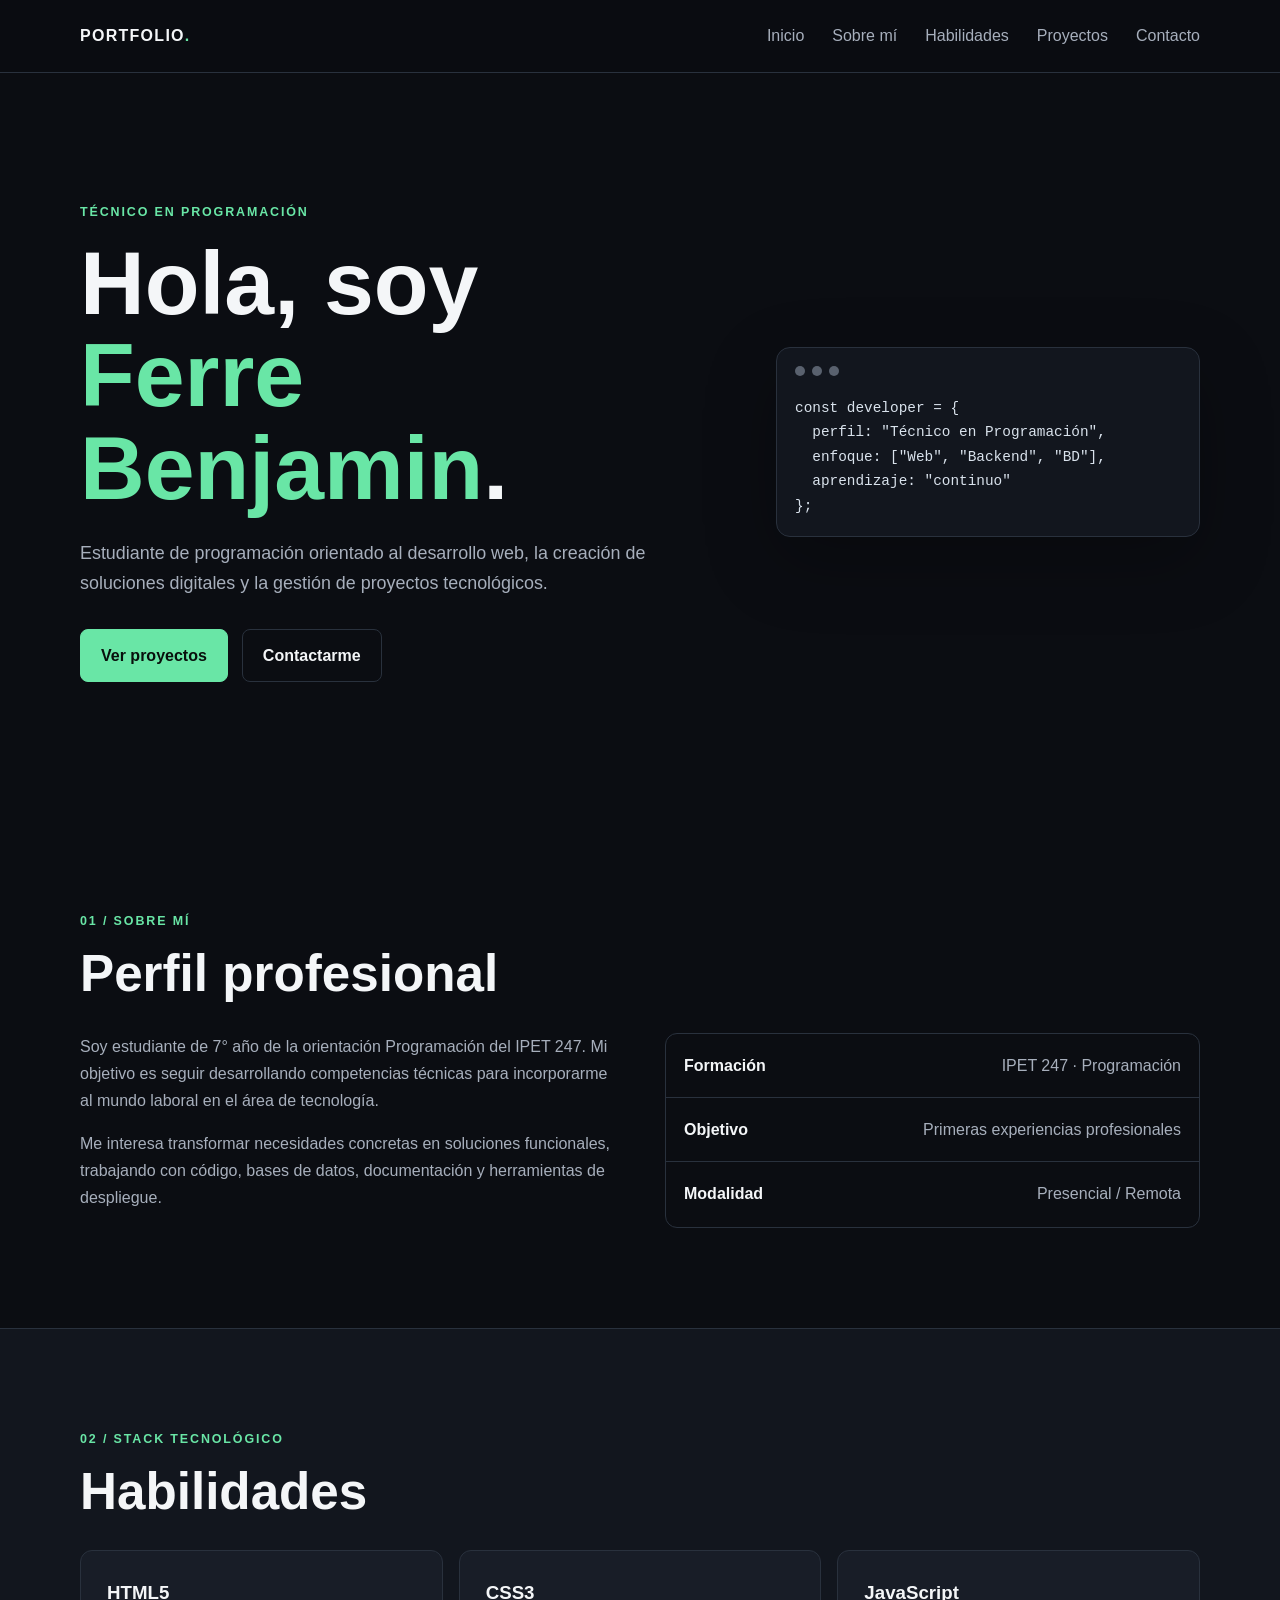
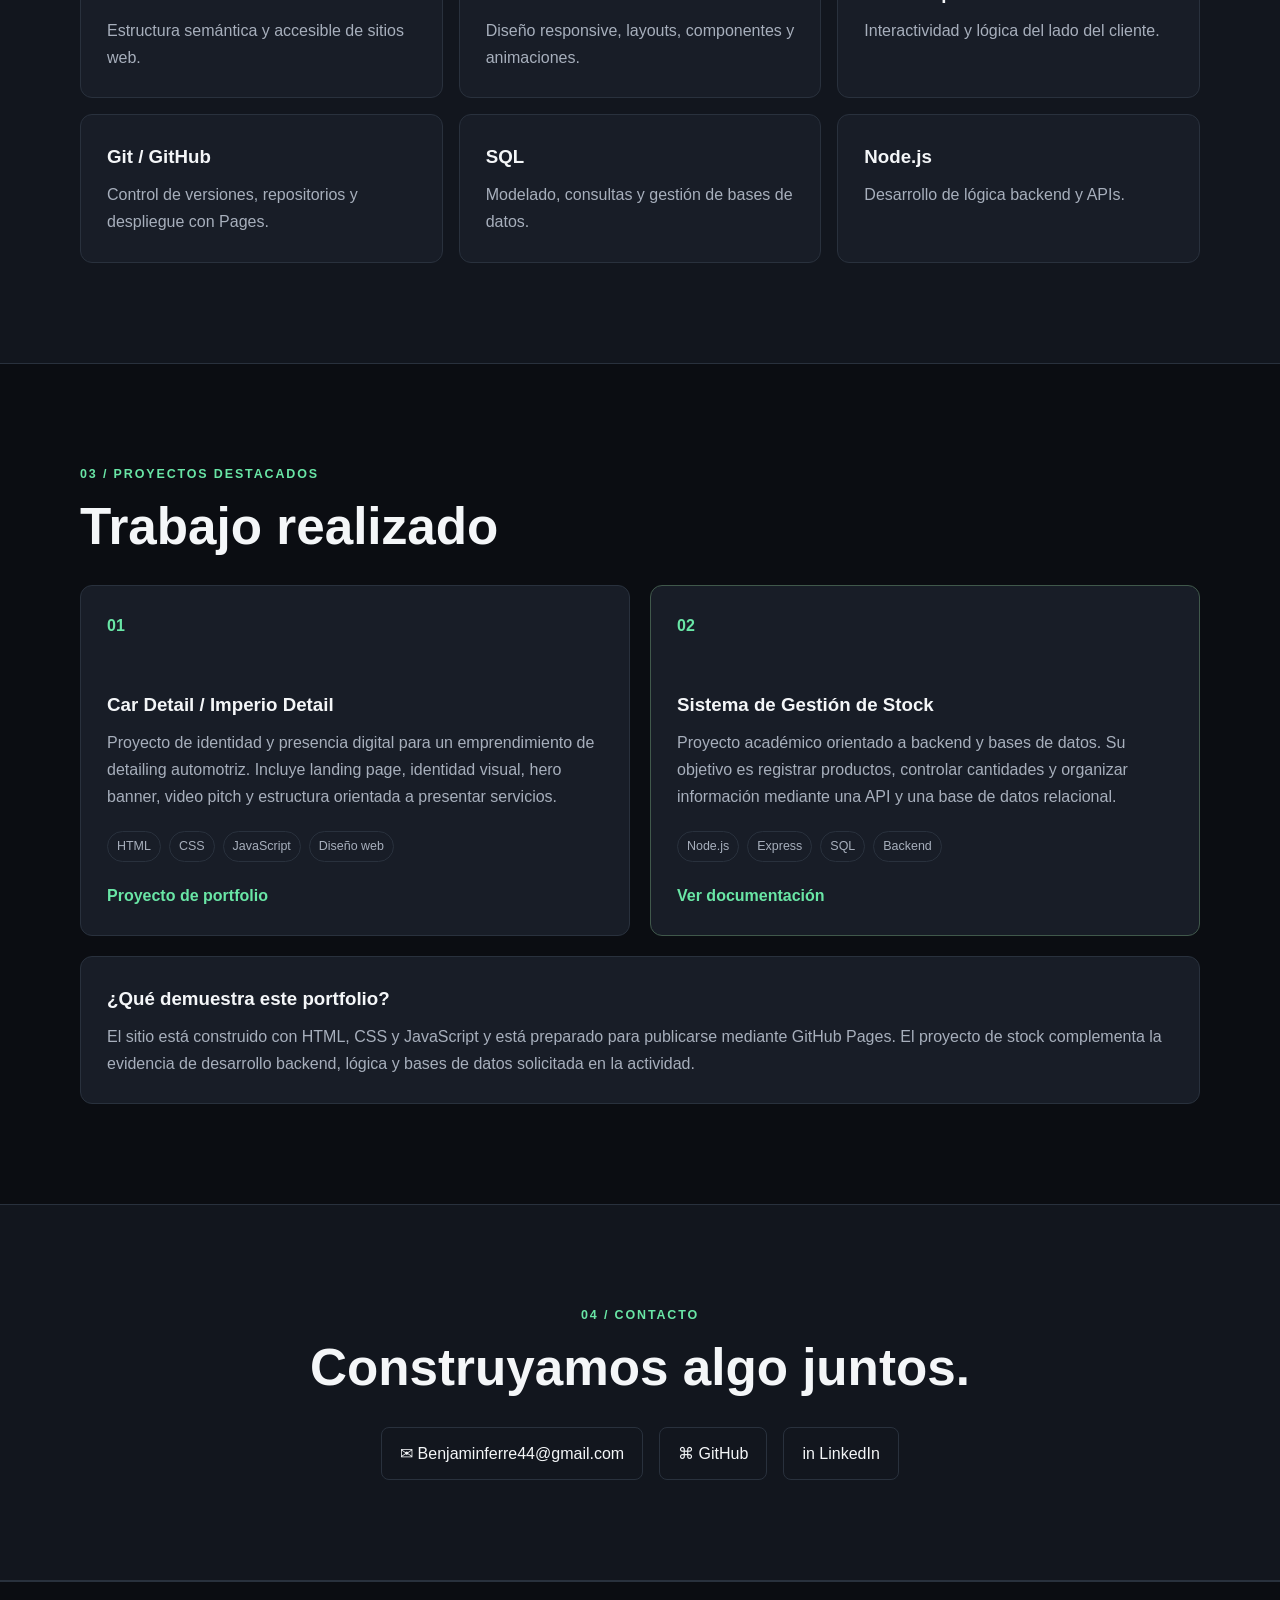
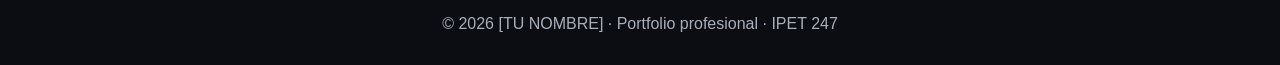
<file: index.html>
<!DOCTYPE html>
<html lang="es">
<head>
  <meta charset="UTF-8">
  <meta name="viewport" content="width=device-width, initial-scale=1.0">
  <meta name="description" content="Portfolio profesional de un Técnico en Programación.">
  <title>Portfolio | Técnico en Programación</title>
  <link rel="stylesheet" href="style.css">
</head>
<body>
  <header class="header">
    <nav class="nav container">
      <a class="logo" href="#inicio">PORTFOLIO<span>.</span></a>
      <button class="menu-btn" id="menuBtn" aria-label="Abrir menú">☰</button>
      <ul class="nav-links" id="navLinks">
        <li><a href="#inicio">Inicio</a></li>
        <li><a href="#sobre-mi">Sobre mí</a></li>
        <li><a href="#habilidades">Habilidades</a></li>
        <li><a href="#proyectos">Proyectos</a></li>
        <li><a href="#contacto">Contacto</a></li>
      </ul>
    </nav>
  </header>

  <main>
    <section id="inicio" class="hero">
      <div class="container hero-grid">
        <div>
          <p class="eyebrow">TÉCNICO EN PROGRAMACIÓN</p>
          <h1>Hola, soy <span>Ferre Benjamin</span>.</h1>
          <p class="hero-text">
            Estudiante de programación orientado al desarrollo web, la creación de soluciones
            digitales y la gestión de proyectos tecnológicos.
          </p>
          <div class="hero-buttons">
            <a class="btn primary" href="#proyectos">Ver proyectos</a>
            <a class="btn secondary" href="#contacto">Contactarme</a>
          </div>
        </div>
        <div class="hero-card">
          <div class="terminal">
            <div class="terminal-top"><i></i><i></i><i></i></div>
            <pre><code>const developer = {
  perfil: "Técnico en Programación",
  enfoque: ["Web", "Backend", "BD"],
  aprendizaje: "continuo"
};</code></pre>
          </div>
        </div>
      </div>
    </section>

    <section id="sobre-mi" class="section">
      <div class="container">
        <p class="eyebrow">01 / SOBRE MÍ</p>
        <h2>Perfil profesional</h2>
        <div class="about-grid">
          <div>
            <p>
              Soy estudiante de 7° año de la orientación Programación del IPET 247.
              Mi objetivo es seguir desarrollando competencias técnicas para incorporarme
              al mundo laboral en el área de tecnología.
            </p>
            <p>
              Me interesa transformar necesidades concretas en soluciones funcionales,
              trabajando con código, bases de datos, documentación y herramientas de
              despliegue.
            </p>
          </div>
          <div class="info-box">
            <div><strong>Formación</strong><span>IPET 247 · Programación</span></div>
            <div><strong>Objetivo</strong><span>Primeras experiencias profesionales</span></div>
            <div><strong>Modalidad</strong><span>Presencial / Remota</span></div>
          </div>
        </div>
      </div>
    </section>

    <section id="habilidades" class="section alt">
      <div class="container">
        <p class="eyebrow">02 / STACK TECNOLÓGICO</p>
        <h2>Habilidades</h2>
        <div class="skills-grid">
          <article class="skill-card"><h3>HTML5</h3><p>Estructura semántica y accesible de sitios web.</p></article>
          <article class="skill-card"><h3>CSS3</h3><p>Diseño responsive, layouts, componentes y animaciones.</p></article>
          <article class="skill-card"><h3>JavaScript</h3><p>Interactividad y lógica del lado del cliente.</p></article>
          <article class="skill-card"><h3>Git / GitHub</h3><p>Control de versiones, repositorios y despliegue con Pages.</p></article>
          <article class="skill-card"><h3>SQL</h3><p>Modelado, consultas y gestión de bases de datos.</p></article>
          <article class="skill-card"><h3>Node.js</h3><p>Desarrollo de lógica backend y APIs.</p></article>
        </div>
      </div>
    </section>

    <section id="proyectos" class="section">
      <div class="container">
        <p class="eyebrow">03 / PROYECTOS DESTACADOS</p>
        <h2>Trabajo realizado</h2>
        <div class="projects-grid">
          <article class="project-card">
            <div class="project-number">01</div>
            <h3>Car Detail / Imperio Detail</h3>
            <p>
              Proyecto de identidad y presencia digital para un emprendimiento de detailing
              automotriz. Incluye landing page, identidad visual, hero banner, video pitch
              y estructura orientada a presentar servicios.
            </p>
            <div class="tags"><span>HTML</span><span>CSS</span><span>JavaScript</span><span>Diseño web</span></div>
            <a class="project-link" href="#" onclick="return false;">Proyecto de portfolio</a>
          </article>

          <article class="project-card featured">
            <div class="project-number">02</div>
            <h3>Sistema de Gestión de Stock</h3>
            <p>
              Proyecto académico orientado a backend y bases de datos. Su objetivo es
              registrar productos, controlar cantidades y organizar información mediante
              una API y una base de datos relacional.
            </p>
            <div class="tags"><span>Node.js</span><span>Express</span><span>SQL</span><span>Backend</span></div>
            <a class="project-link" href="backend-stock/README.md">Ver documentación</a>
          </article>
        </div>

        <div class="technical-note">
          <h3>¿Qué demuestra este portfolio?</h3>
          <p>
            El sitio está construido con HTML, CSS y JavaScript y está preparado para
            publicarse mediante GitHub Pages. El proyecto de stock complementa la evidencia
            de desarrollo backend, lógica y bases de datos solicitada en la actividad.
          </p>
        </div>
      </div>
    </section>

    <section id="contacto" class="section alt">
      <div class="container contact">
        <p class="eyebrow">04 / CONTACTO</p>
        <h2>Construyamos algo juntos.</h2>
        <div class="contact-links">
          <a href="mailto:TU_EMAIL">✉ Benjaminferre44@gmail.com</a>
          <a href="https://github.com/TU_USUARIO" target="_blank" rel="noopener">⌘ GitHub</a>
          <a href="https://www.linkedin.com/" target="_blank" rel="noopener">in LinkedIn</a>
        </div>
      </div>
    </section>
  </main>

  <footer>
    <div class="container">
      <p>© 2026 [TU NOMBRE] · Portfolio profesional · IPET 247</p>
    </div>
  </footer>

  <script src="script.js"></script>
</body>
</html>
</file>
<file: style.css>
* { box-sizing: border-box; margin: 0; padding: 0; }
:root {
  --bg: #0b0d12;
  --surface: #12161e;
  --surface-2: #181d27;
  --text: #f4f6f8;
  --muted: #a7afbc;
  --accent: #69e6a6;
  --border: #29313d;
  --max: 1120px;
}
html { scroll-behavior: smooth; }
body {
  font-family: Inter, Arial, sans-serif;
  background: var(--bg);
  color: var(--text);
  line-height: 1.7;
}
a { color: inherit; text-decoration: none; }
.container { width: min(92%, var(--max)); margin-inline: auto; }
.header {
  position: sticky; top: 0; z-index: 20;
  background: rgba(11,13,18,.9); backdrop-filter: blur(12px);
  border-bottom: 1px solid var(--border);
}
.nav { min-height: 72px; display: flex; align-items: center; justify-content: space-between; }
.logo { font-weight: 900; letter-spacing: .08em; }
.logo span, .hero h1 span { color: var(--accent); }
.nav-links { display: flex; list-style: none; gap: 28px; }
.nav-links a { color: var(--muted); transition: .2s; }
.nav-links a:hover { color: var(--text); }
.menu-btn { display: none; background: none; border: 0; color: var(--text); font-size: 1.5rem; }
.hero { min-height: 82vh; display: grid; align-items: center; padding: 80px 0; }
.hero-grid { display: grid; grid-template-columns: 1.2fr .8fr; gap: 60px; align-items: center; }
.eyebrow { color: var(--accent); font-size: .78rem; font-weight: 800; letter-spacing: .15em; margin-bottom: 14px; }
h1 { font-size: clamp(2.7rem, 7vw, 5.6rem); line-height: 1.03; margin-bottom: 24px; }
h2 { font-size: clamp(2rem, 4vw, 3.2rem); line-height: 1.1; margin-bottom: 30px; }
.hero-text { color: var(--muted); max-width: 650px; font-size: 1.12rem; }
.hero-buttons { display: flex; gap: 14px; margin-top: 30px; flex-wrap: wrap; }
.btn { padding: 12px 20px; border: 1px solid var(--border); border-radius: 8px; font-weight: 800; }
.btn.primary { background: var(--accent); color: #08100c; border-color: var(--accent); }
.btn.secondary:hover { background: var(--surface-2); }
.hero-card { background: var(--surface); border: 1px solid var(--border); border-radius: 14px; padding: 18px; box-shadow: 0 24px 70px rgba(0,0,0,.25); }
.terminal-top { display: flex; gap: 7px; margin-bottom: 20px; }
.terminal-top i { width: 10px; height: 10px; border-radius: 50%; background: #59616e; }
pre { overflow-x: auto; color: #d9e2ec; font-size: .9rem; }
.section { padding: 100px 0; }
.alt { background: var(--surface); border-block: 1px solid var(--border); }
.about-grid { display: grid; grid-template-columns: 1fr 1fr; gap: 50px; }
.about-grid p { color: var(--muted); margin-bottom: 16px; }
.info-box { border: 1px solid var(--border); border-radius: 12px; overflow: hidden; }
.info-box div { display: flex; justify-content: space-between; gap: 20px; padding: 18px; border-bottom: 1px solid var(--border); }
.info-box div:last-child { border-bottom: 0; }
.info-box span { color: var(--muted); text-align: right; }
.skills-grid { display: grid; grid-template-columns: repeat(3,1fr); gap: 16px; }
.skill-card, .project-card, .technical-note { background: var(--surface-2); border: 1px solid var(--border); border-radius: 12px; padding: 26px; }
.skill-card h3, .project-card h3 { margin-bottom: 8px; }
.skill-card p, .project-card p, .technical-note p { color: var(--muted); }
.projects-grid { display: grid; grid-template-columns: 1fr 1fr; gap: 20px; }
.project-card { position: relative; min-height: 340px; }
.project-card.featured { border-color: #40584b; }
.project-number { color: var(--accent); font-weight: 900; margin-bottom: 50px; }
.tags { display: flex; flex-wrap: wrap; gap: 8px; margin: 20px 0; }
.tags span { border: 1px solid var(--border); padding: 4px 9px; border-radius: 100px; font-size: .78rem; color: var(--muted); }
.project-link { color: var(--accent); font-weight: 800; }
.technical-note { margin-top: 20px; }
.technical-note h3 { margin-bottom: 8px; }
.contact { text-align: center; }
.contact > p:not(.eyebrow) { color: var(--muted); }
.contact-links { display: flex; justify-content: center; gap: 16px; flex-wrap: wrap; margin-top: 25px; }
.contact-links a { border: 1px solid var(--border); padding: 12px 18px; border-radius: 8px; }
.contact-links a:hover { border-color: var(--accent); color: var(--accent); }
footer { padding: 28px 0; border-top: 1px solid var(--border); color: var(--muted); text-align: center; }
@media (max-width: 800px) {
  .menu-btn { display: block; }
  .nav-links { display: none; position: absolute; top: 72px; left: 0; right: 0; flex-direction: column; padding: 20px; background: var(--bg); border-bottom: 1px solid var(--border); }
  .nav-links.open { display: flex; }
  .hero-grid, .about-grid, .projects-grid { grid-template-columns: 1fr; }
  .skills-grid { grid-template-columns: 1fr 1fr; }
}
@media (max-width: 520px) { .skills-grid { grid-template-columns: 1fr; } .section { padding: 70px 0; } }
</file>
